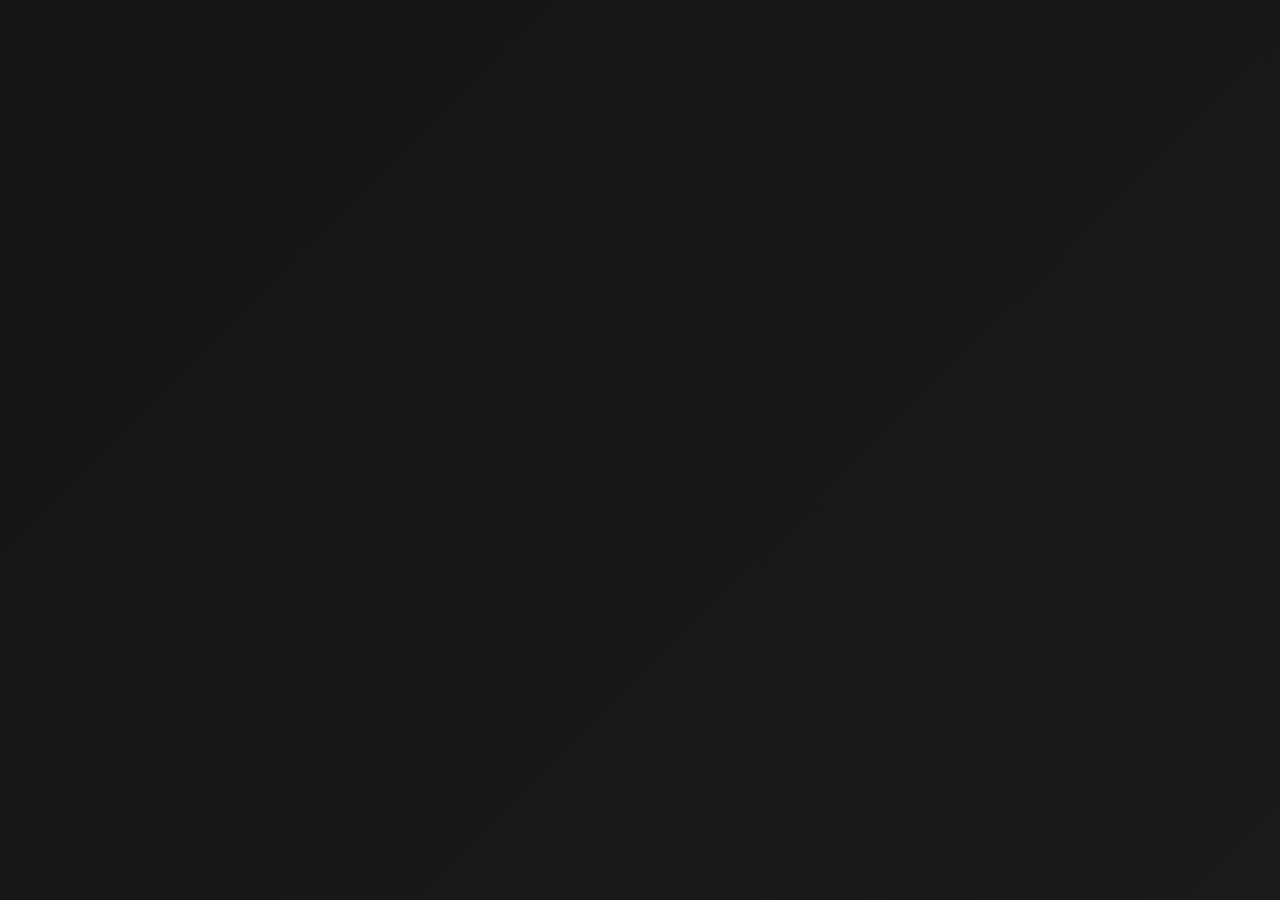
<file: index.html>
<!DOCTYPE html>
<html lang="en">
<head>
  <meta charset="UTF-8" />
  <meta name="viewport" content="width=device-width, initial-scale=1.0" />
  <title>OpenAPI Snippet Tool</title>
  <link rel="stylesheet" href="styles.css" />
</head>
<body class="dark-theme">
  <div class="hero-screen fade-in">
    <div class="hero-content">
      <h1 class="hero-title" style="color: white;">Welcome to <span>OpenAPI Tool</h1>
      <p class="hero-subtitle">Generate beautiful code snippets from OpenAPI specs with just a few clicks.</p>
      <button class="cta-button" onclick="location.href='menu.html'">🚀 Start Snipping</button>
    </div>
  </div>
</body>
</html>
</file>
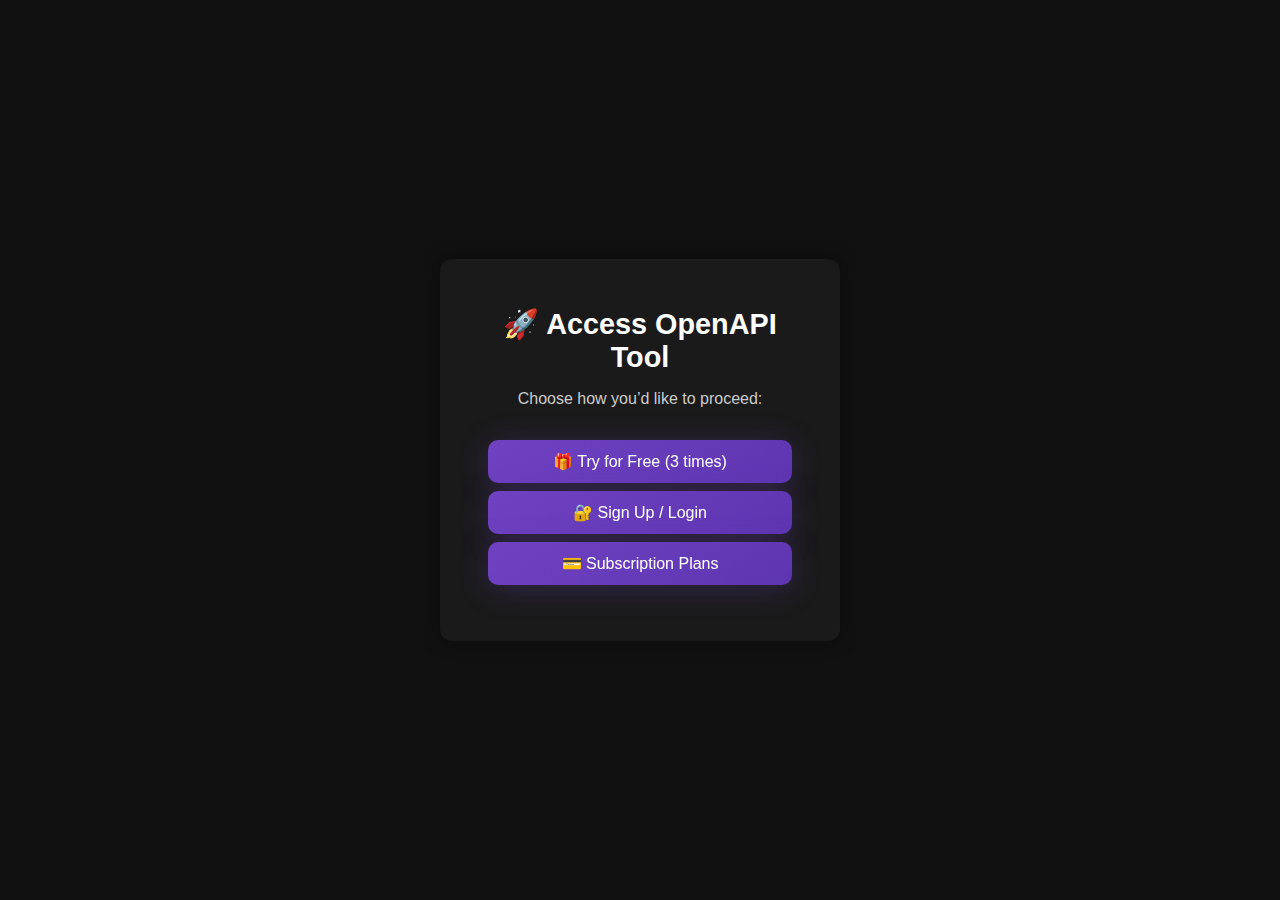
<file: menu.html>
<!DOCTYPE html>
<html lang="en">
<head>
  <meta charset="UTF-8" />
  <title>Access OpenAPI Tool</title>
  <link rel="stylesheet" href="styles.css" />
</head>
<body class="dark fade-in">
  <div class="menu-container">
    <div class="menu-card">
      <h1>🚀 Access OpenAPI Tool</h1>
      <p>Choose how you’d like to proceed:</p>

      <button class="glass-button" onclick="alert('Free trial selected')">🎁 Try for Free (3 times)</button>
      <button class="glass-button" onclick="alert('Login/Register page coming soon')">🔐 Sign Up / Login</button>
      <button class="glass-button" onclick="alert('Subscription Plans')">💳 Subscription Plans</button>
    </div>
  </div>
</body>
</html>
</file>
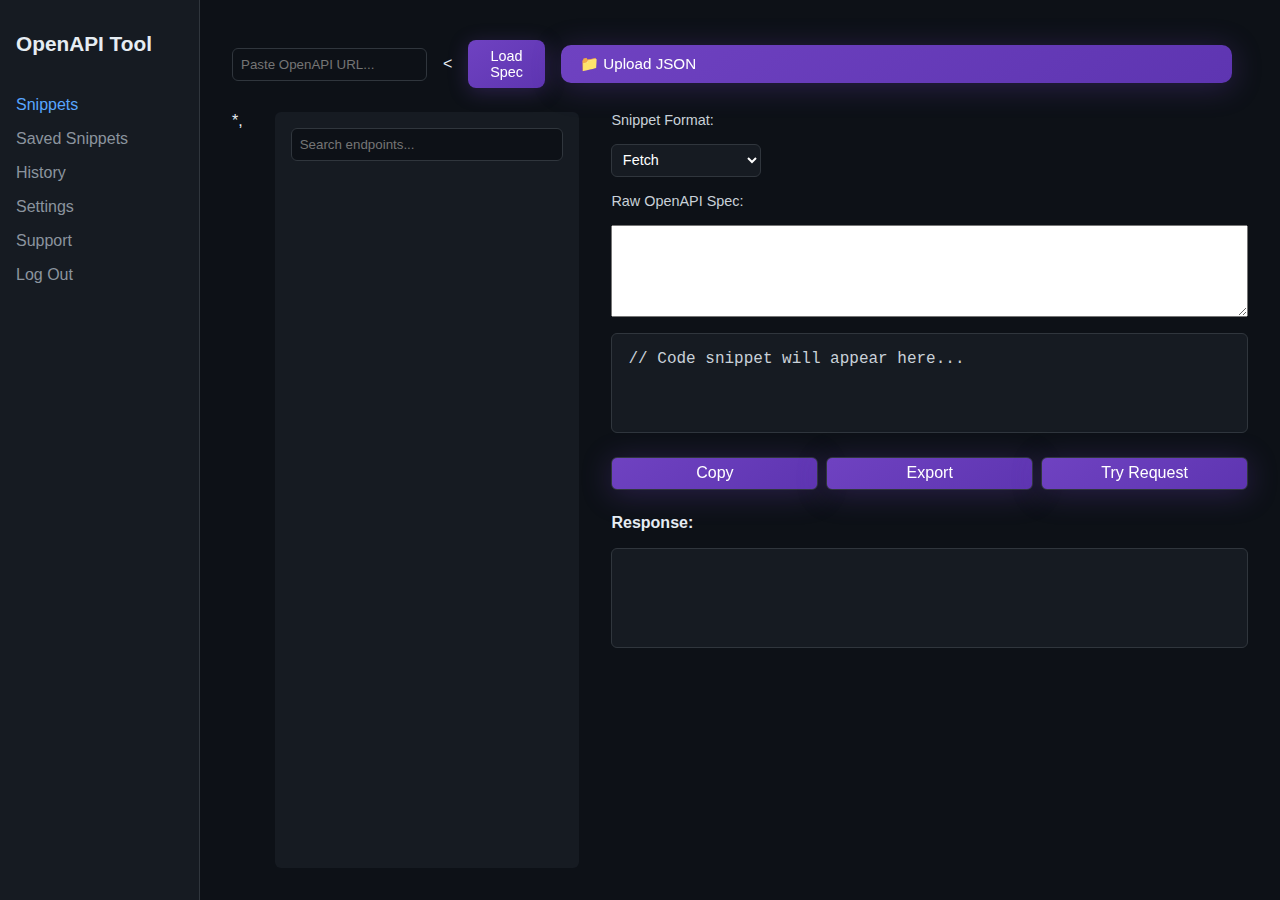
<file: tool.html>
<!DOCTYPE html>
<html lang="en">
<head>
 <head>
  <meta charset="UTF-8" />
  <meta name="viewport" content="width=device-width, initial-scale=1.0" />
  <title>OpenAPI Snippet Tool</title>
  <link rel="stylesheet" href="styles.css" />
</head>

</head>
<body class="tool-dark">
  <div class="tool-container fade-in">
    <!-- Sidebar -->
    <aside class="sidebar">
      <h2 class="sidebar-title">OpenAPI Tool</h2>
      <nav class="sidebar-nav">
        <a href="#" class="sidebar-link active">Snippets</a>
        <a href="#" class="sidebar-link">Saved Snippets</a>
        <a href="#" class="sidebar-link">History</a>
        <a href="#" class="sidebar-link">Settings</a>
        <a href="#" class="sidebar-link">Support</a>
        <a href="index.html" class="sidebar-link logout">Log Out</a>
      </nav>
    </aside>

  <main class="tool-main">
  <section class="tool-top">
    <input type="text" id="urlInput" placeholder="Paste OpenAPI URL..." />
    <<button id="loadBtn" class="glass-button">Load Spec</button>
    <label for="fileInput" class="custom-file-upload glass-button">
  📁 Upload JSON
  </section>

  <section class="tool-body">*,
    <!-- Left: Endpoints -->
    <div class="endpoints-panel">
      <input type="text" id="searchInput" placeholder="Search endpoints..." />
      <div id="endpoints" class="endpoints-list"></div>
    </div>

    <!-- Right: Snippet / Output -->
    <div class="snippet-panel">
      <label for="formatSelect">Snippet Format:</label>
      <select id="formatSelect" onchange="updateSnippetFormat()">
        <option value="fetch">Fetch</option>
        <option value="curl">cURL</option>
        <option value="bubble">Bubble</option>
      </select>

      <div id="bodyInputContainer" style="display: none;">
        <label for="bodyInput">Request Body (JSON):</label>
        <textarea id="bodyInput" placeholder='{ "key": "value" }'></textarea>
      </div>

      <label for="output">Raw OpenAPI Spec:</label>
      <textarea id="output" rows="6" readonly></textarea>

      <pre id="codeSnippet" class="snippet-box">// Code snippet will appear here...</pre>

      <div class="actions">
        <button class="glass-button">Copy</button>
        <button class="glass-button">Export</button>
        <button class="glass-button">Try Request</button>
      </div>

      <h4>Response:</h4>
      <pre id="responseBox" class="response-box"></pre>
    </div>
  </section>
</main>

  </div>

  <script src="tool.js"></script>
</body>
</html>
</file>
<file: styles.css>
/* Reset and base styles */
* {
  margin: 0;
  padding: 0;
  box-sizing: border-box;
}

body.tool-dark {
  font-family: 'Segoe UI', sans-serif;
  background-color: #0d1117;
  color: #e6edf3;
  height: 100vh;
  overflow: hidden;
}

/* Container */
.tool-container {
  display: flex;
  height: 100%;
  animation: fadeIn 0.6s ease-in-out;
}

@keyframes fadeIn {
  from { opacity: 0; transform: translateY(20px); }
  to { opacity: 1; transform: translateY(0); }
}

/* Sidebar */
.sidebar {
  background-color: #161b22;
  padding: 2rem 1rem;
  width: 200px;
  display: flex;
  flex-direction: column;
  gap: 1rem;
  border-right: 1px solid #30363d;
}

.sidebar-title {
  font-size: 1.3rem;
  font-weight: 600;
  margin-bottom: 1rem;
}

.sidebar-link {
  color: #8b949e;
  text-decoration: none;
  padding: 0.5rem 0;
  transition: all 0.2s ease;
  display: block;
}

.sidebar-link:hover,
.sidebar-link.active {
  color: #58a6ff;
  font-weight: 500;
}

/* Main tool UI */
.tool-main {
  flex: 1;
  padding: 2rem;
  overflow-y: auto;
  display: flex;
  flex-direction: column;
  gap: 1rem;
}

.tool-top {
  display: flex;
  align-items: center;
  gap: 1rem;
}

.tool-top input[type="text"],
.tool-top input[type="file"] {
  padding: 0.5rem;
  background-color: #0d1117;
  border: 1px solid #30363d;
  color: #e6edf3;
  border-radius: 6px;
  width: 240px;
}

/* Tool Body */
.tool-body {
  display: flex;
  gap: 2rem;
  flex: 1;
}

/* Left panel */
.endpoints-panel {
  width: 30%;
  background-color: #161b22;
  padding: 1rem;
  border-radius: 6px;
  height: 100%;
  overflow-y: auto;
}

.endpoints-panel input {
  width: 100%;
  padding: 0.5rem;
  background-color: #0d1117;
  border: 1px solid #30363d;
  color: #e6edf3;
  margin-bottom: 1rem;
  border-radius: 6px;
}

.endpoints-list div {
  padding: 0.4rem 0.6rem;
  border-radius: 5px;
  cursor: pointer;
  margin-bottom: 4px;
  background-color: #0d1117;
  transition: background 0.2s ease;
}

.endpoints-list div:hover {
  background-color: #21262d;
}

/* Right panel */
.snippet-panel {
  flex: 1;
  display: flex;
  flex-direction: column;
  gap: 1rem;
}

.snippet-panel label,
.snippet-panel select {
  font-size: 0.9rem;
  color: #c9d1d9;
}

.snippet-panel select {
  padding: 0.4rem;
  background-color: #161b22;
  border: 1px solid #30363d;
  color: white;
  border-radius: 6px;
  width: 150px;
}

#bodyInput {
  background-color: #0d1117;
  color: #e6edf3;
  border: 1px solid #30363d;
  padding: 0.6rem;
  border-radius: 6px;
  height: 100px;
}

.snippet-box,
.response-box {
  background-color: #161b22;
  border: 1px solid #30363d;
  border-radius: 6px;
  padding: 1rem;
  font-family: 'Courier New', monospace;
  color: #c9d1d9;
  white-space: pre-wrap;
  min-height: 100px;
}

.actions {
  display: flex;
  gap: 0.5rem;
}

.actions button {
  background-color: #21262d;
  color: white;
  border: 1px solid #30363d;
  padding: 0.4rem 0.8rem;
  border-radius: 6px;
  cursor: pointer;
  transition: background 0.2s ease;
}

.actions button:hover {
  background-color: #30363d;
}

/* Modern purple button */
.glass-button {
  display: inline-block;
  background: linear-gradient(145deg, #6f42c1, #5e35b1) !important;
  color: white !important;
  border: none;
  padding: 12px 20px;
  font-size: 1rem;
  font-weight: 500;
  border-radius: 10px;
  cursor: pointer;
  transition: all 0.3s ease;
  box-shadow: 0 4px 30px rgba(111, 66, 193, 0.3);
  backdrop-filter: blur(8px);
}

.glass-button:hover {
  transform: translateY(-2px);
  background: linear-gradient(145deg, #8053d1, #6a3ec1) !important;
  box-shadow: 0 6px 40px rgba(111, 66, 193, 0.4);
}
body.dark {
  background: #111;
  color: #fff;
  font-family: 'Segoe UI', Tahoma, sans-serif;
}

.menu-container {
  display: flex;
  justify-content: center;
  align-items: center;
  height: 100vh;
  padding: 2rem;
}

.menu-card {
  background: #1a1a1a;
  border-radius: 12px;
  padding: 3rem;
  text-align: center;
  box-shadow: 0 0 20px rgba(0,0,0,0.4);
  max-width: 400px;
  width: 100%;
  animation: fadeIn 0.6s ease-in-out;
}

.menu-card h1 {
  margin-bottom: 1rem;
  font-size: 1.8rem;
}

.menu-card p {
  font-size: 1rem;
  margin-bottom: 2rem;
  color: #ccc;
}

.glass-button {
  display: block;
  width: 100%;
  margin: 0.5rem 0;
  padding: 12px 20px;
  background: linear-gradient(145deg, #6f42c1, #5e35b1);
  color: white;
  border: none;
  font-size: 1rem;
  font-weight: 500;
  border-radius: 10px;
  cursor: pointer;
  transition: all 0.3s ease;
  box-shadow: 0 4px 30px rgba(111, 66, 193, 0.3);
  backdrop-filter: blur(8px);
}

.glass-button:hover {
  transform: translateY(-2px);
  box-shadow: 0 6px 40px rgba(111, 66, 193, 0.4);
  background: linear-gradient(145deg, #8053d1, #6a3ec1);
}

@keyframes fadeIn {
  from { opacity: 0; transform: translateY(10px); }
  to { opacity: 1; transform: translateY(0); }
}
/* WELCOME SCREEN STYLING */
.hero-screen {
  height: 100vh;
  display: flex;
  align-items: center;
  justify-content: center;
  background: linear-gradient(135deg, #151515 0%, #1a1a1a 100%);
  padding: 2rem;
  text-align: center;
}

.hero-content {
  max-width: 700px;
  padding: 2rem;
  animation: fadeUp 1s ease forwards;
  opacity: 0;
}

.hero-title {
  font-size: 3rem;
  margin-bottom: 1rem;
  font-weight: 600;
}

.hero-subtitle {
  font-size: 1.2rem;
  color: #bbbbbb;
  margin-bottom: 2rem;
}

.accent {
  color: #a974ff;
}

.cta-button {
  padding: 14px 32px;
  background: linear-gradient(145deg, #6f42c1, #5e35b1);
  color: white;
  font-size: 1rem;
  font-weight: 500;
  border: none;
  border-radius: 10px;
  cursor: pointer;
  transition: all 0.3s ease;
  box-shadow: 0 6px 24px rgba(111, 66, 193, 0.3);
}

.cta-button:hover {
  background: linear-gradient(145deg, #8053d1, #6a3ec1);
  transform: translateY(-2px);
}

/* Fade animation */
@keyframes fadeUp {
  from {
    opacity: 0;
    transform: translateY(30px);
  }
  to {
    opacity: 1;
    transform: translateY(0);
  }
}

.fade-in {
  animation: fadeUp 1s ease-out forwards;
}
.text-white {color: #ffffff}
#loadBtn {
  background: linear-gradient(145deg, #6f42c1, #5e35b1);
  color: white;
  padding: 8px 16px;
  font-size: 0.9rem;
  border: none;
  border-radius: 8px;
  cursor: pointer;
  transition: all 0.3s ease;
  box-shadow: 0 4px 20px rgba(111, 66, 193, 0.3);
  width: auto;
  max-width: 200px;
}

#loadBtn:hover {
  background: linear-gradient(145deg, #8053d1, #6a3ec1);
  transform: translateY(-2px);
}
/* Hide the actual file input */
input[type="file"] {
  display: none;
}

/* Style for the label that looks like a button */
.custom-file-upload {
  cursor: pointer;
  padding: 0.6rem 1.2rem;
  display: inline-block;
  font-weight: 500;
  font-size: 0.95rem;
  margin-right: 1rem;
}

/* Optional: file name text */
.file-name {
  font-size: 0.85rem;
  color: #bbb;
}
</file>
